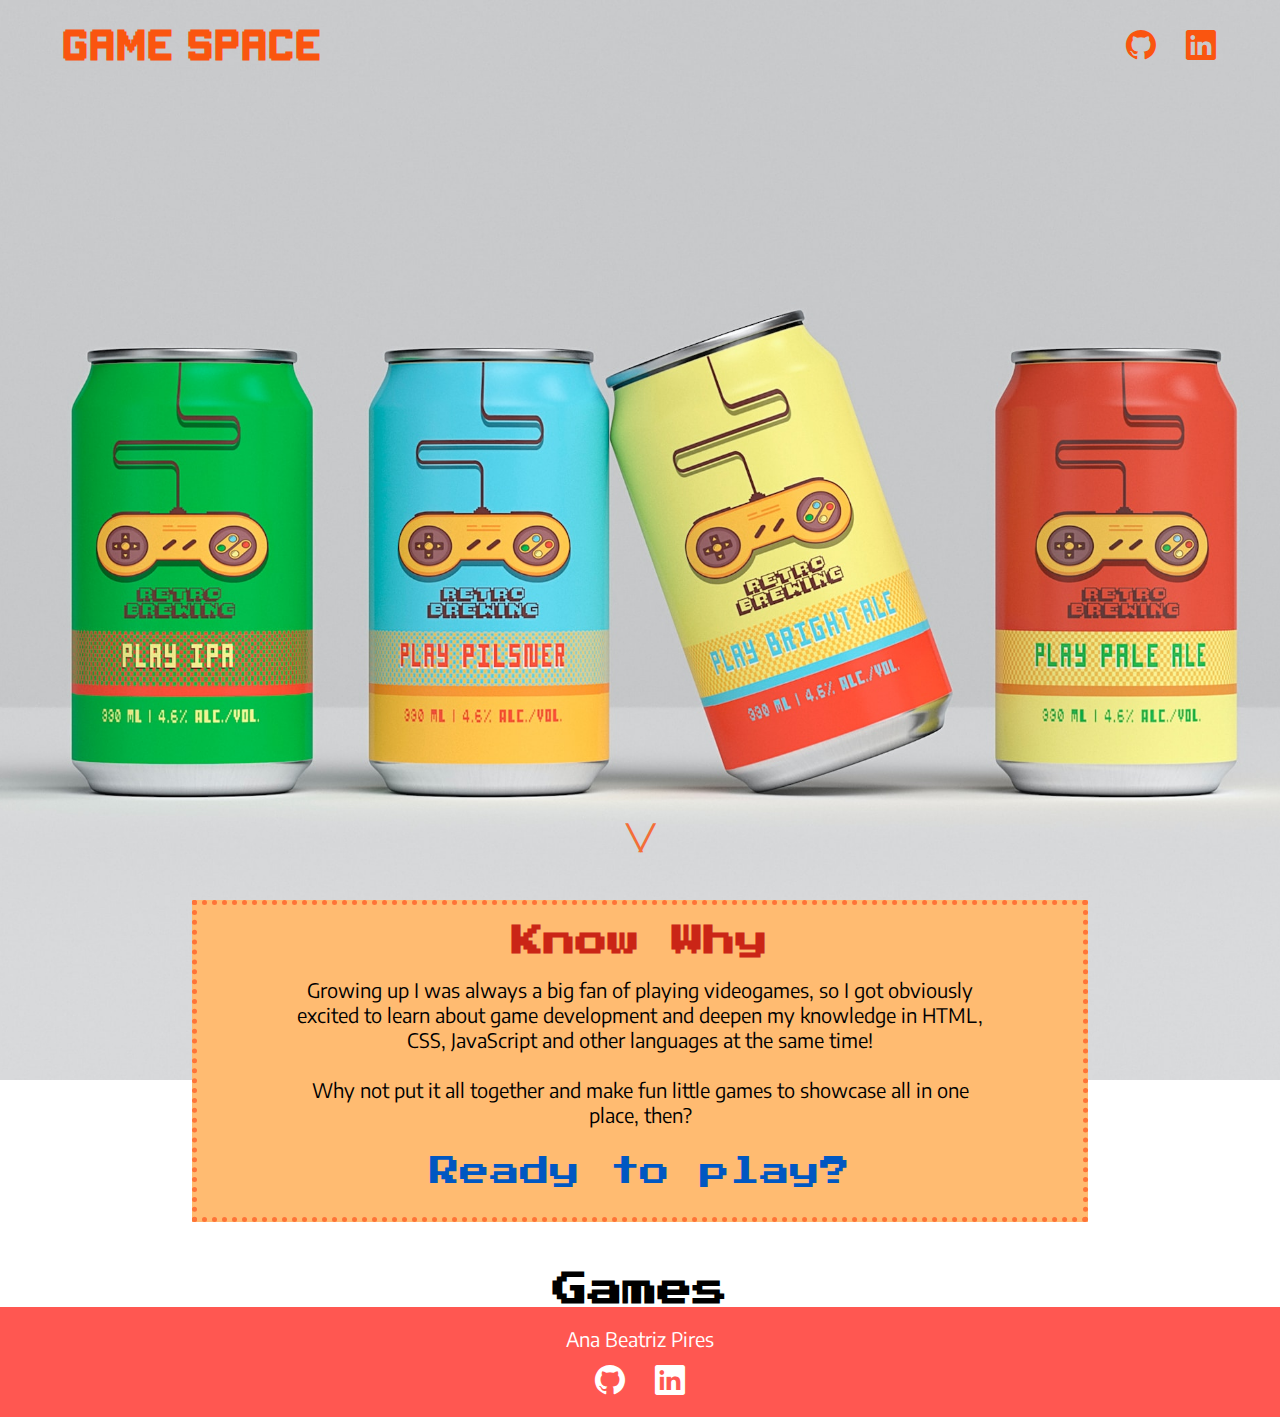
<file: index.html>
<!DOCTYPE html>
<html lang="en">

<head>
    <meta charset="UTF-8">
    <meta http-equiv="X-UA-Compatible" content="IE=edge">
    <meta name="viewport" content="width=device-width, initial-scale=1.0">
    <link rel="stylesheet" href="styles.css">
    <link rel="preconnect" href="https://fonts.googleapis.com">
    <link rel="preconnect" href="https://fonts.gstatic.com" crossorigin>
    <link href="https://fonts.googleapis.com/css2?family=Press+Start+2P&display=swap" rel="stylesheet">
    <link href="https://fonts.googleapis.com/css2?family=Encode+Sans:wght@500&display=swap" rel="stylesheet">
    <link rel="stylesheet" href="https://cdn.jsdelivr.net/npm/bootstrap-icons@1.3.0/font/bootstrap-icons.css">
    <title>Game Space</title>
</head>
<body>
    <header>
        <h1>Game Space</h1>
        <nav>
            <ul>
                <li>
                    <a href="">
                        <i class="bi bi-github" height="100px"></i>
                    </a>
                </li>
                <li>
                    <a href="">
                        <i class="bi bi-linkedin"></i>
                    </a>
                </li>
            </ul>
        </nav>
    </header>
    <main>
        <div class="hero-page">
            <div class="down"></div>
        </div>
        <div class="reasons-section">
            <div class="reasons">
                <h1>Know Why</h1>
                <p>Growing up I was always a big fan of playing videogames, so I got obviously excited to learn about
                    game development and deepen my knowledge in HTML, CSS, JavaScript and other languages at the same time!
                    <br> <br>
                    Why not put it all together and make fun little games to showcase all in one place, then?
                </p>
                <span>Ready to play?</span> 
                </p>
            </div>
        </div>
        <div class="game-page">
            <h1>Games</h1>
            <div class="game-left">
                <div class="description">

                </div>
                <!-- FAZ PONG E FAZ TETRIS -->
            </div>
        </div>
    </main>
    <footer>
        Ana Beatriz Pires
        <ul>
            <li>
                <a href="">
                    <i class="bi bi-github" height="100px"></i>
                </a>
            </li>
            <li>
                <a href="">
                    <i class="bi bi-linkedin"></i>
                </a>
            </li>
        </ul>
    </footer>
</body>

</html>
</file>
<file: styles.css>
@font-face {
    font-family: gameplayFont;
    src: url(resources/Gameplay.ttf);
}

* {
    margin: 0;
    padding: 0;
    box-sizing: border-box;
    font-family: 'Encode Sans', sans-serif;
}

h1 {
    font-family: 'Press Start 2P', cursive;
}

.hero-page {
    background: url("resources/wallpaper.jpg") center center;
    background-size: cover;
    background-repeat: no-repeat;
    height: 120vh;
}

.down {
    position: absolute;
    bottom: 0;
    width: 100%;
}

.down::before {
    animation: bounce 1s ease infinite;
    bottom: 2rem;
    color: #fa550f;
    content: '╲╱';
    font-size: 1.5rem;
    font-weight: bolder;
    height: 4rem;
    left: 50%;
    letter-spacing: -1px;
    line-height: 4rem;
    margin-left: -3rem;
    opacity: 0.8;
    position: absolute;
    text-align: center;
    width: 6rem;
}

@keyframes bounce {
    50% {
        transform: translateY(-50%);
    }
}

header {
    width: 100%;
    color: white;
    position: absolute;
    display: flex;
    flex-direction: row;
    justify-content: space-between;
    align-items: center;
    padding: 2% 5%;
}

nav {
    height: 100%;
}

header h1 {
    font-family: gameplayFont;
    letter-spacing: 3px;
    color: #fa550f;
}

header ul,
footer ul {
    display: flex;
    flex-direction: row;
    gap: 30px;
}

header li,
footer li {
    list-style: none;
}

header li a {
    color: #fa550f;
    font-size: 30px;
    transition: all 0.2s ease-in;
}

header a:hover {
    color: rgb(248, 136, 61);
}


.reasons-section {
    position: absolute;
    top: 100vh;
    width: 100%;
    display: flex;
    justify-content: center;
    align-items: center;
}

.reasons {
    height: 10%;
    width: 70%;
    background-color: rgb(255, 187, 113);
    border: #ff7337 5px dotted;
    display: flex;
    justify-content: space-around;
    flex-direction: column;
    align-items: center;
    padding-bottom: 30px;
    text-align: center;
}

.reasons h1 {
    color: hsl(5, 80%, 44%);
    margin: 20px 0;
    padding-top: 0;
}

.reasons p:first-of-type {
    font-size: 20px;
    padding: 0 90px;
}

.reasons span {
    font-size: 20px;
    margin-top: 30px;
    margin-top: 30px;
    font-size: 30px;
    font-family: 'Press Start 2P', cursive;
    color: hsl(213, 100%, 38%);
}

.game-page {
    height: 100%;
    margin-top: 15%;
    background-color: white;
    display: flex;
    justify-content: center;
}

.game-page h1 {
    font-size: 35px;
}

footer {
    width: 100%;
    height: 110px;
    background-color: #ff5751;
    display: flex;
    align-items: center;
    justify-content: center;
    flex-direction: column;
    font-size: 20px;
    color: white;
}

footer ul {
    margin-top: 10px;
}

footer li a {
    color: #ffffff;
    font-size: 30px;
    transition: all 0.2s ease-in;
}

footer a:hover {
    color: rgb(199, 199, 199);
}
</file>
